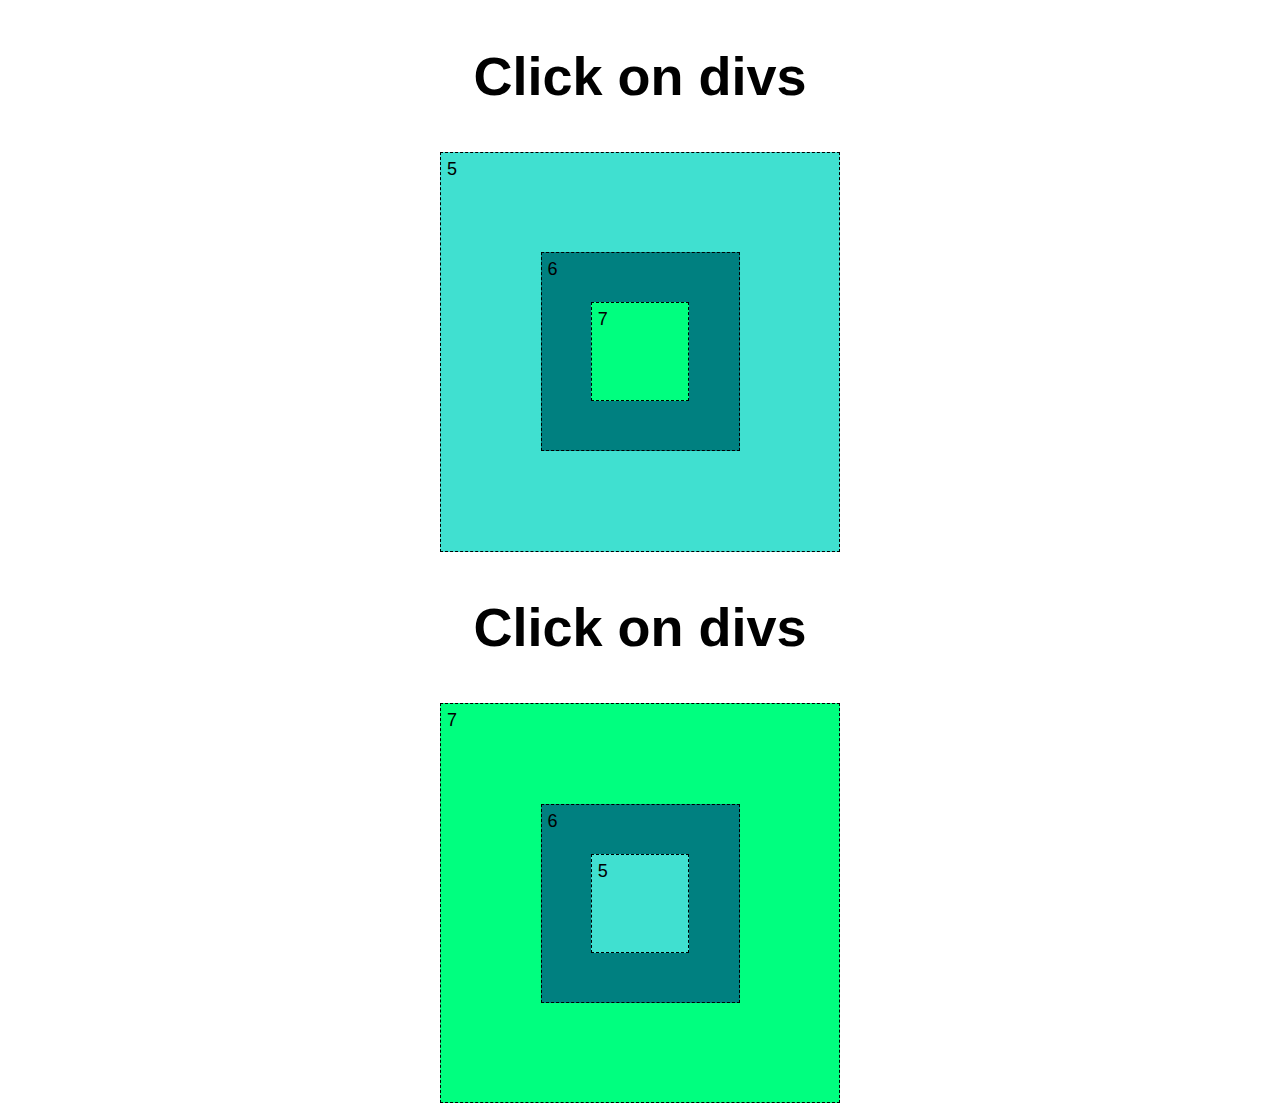
<file: 2022-01-15/event-listener/index.html>
<!DOCTYPE html>
<html lang="en">
<head>
    <meta charset="UTF-8">
    <meta http-equiv="X-UA-Compatible" content="IE=edge">
    <meta name="viewport" content="width=device-width, initial-scale=1.0">
    <title>Event Listener</title>
    <style>
        html,
        body {
            margin: 0;
            box-sizing: border-box;
            font-size: 1.5em;
            font-family: Verdana, Geneva, Tahoma, sans-serif;
        }

        *,
        *::before,
        *::after {
            box-sizing: inherit;
        }

        h2 {
            text-align: center;
        }

        div {
            position: relative;
            margin: auto;
            border: 1px black dashed;
            display: grid;
        }

        div::after {
            content: var(--value);
            position: absolute;
            top: .25rem;
            left: .25rem;
            font-size: .75rem;
        }

        .grandparent,
        .grandparent-capt {
            width: 400px;
            height: 400px;
        }

        .parent,
        .child,
        .parent-capt,
        .child-capt {
            width: 50%;
            height: 50%;
        }

        .bg-0 {
            --value: '0';
            background-color: azure;
        }

        .bg-1 {
            --value: '1';
            background-color: green;
        }

        .bg-2 {
            --value: '2';
            background-color: aquamarine;
        }

        .bg-3 {
            --value: '3';
            background-color: brown;
        }

        .bg-4 {
            --value: '4';
            background-color: coral;
        }

        .bg-5 {
            --value: '5';
            background-color: turquoise;
        }

        .bg-6 {
            --value: '6';
            background-color: teal;
        }

        .bg-7 {
            --value: '7';
            background-color: springgreen;
        }
    </style>
</head>
<body>
    <h2>Click on divs</h2>
    
    <div class="grandparent bg-5">
        <div class="parent bg-6">
            <div class="child bg-7"></div>
        </div>
    </div>

    <h2>Click on divs</h2>
    
    <div id="gp-capt" class="grandparent-capt bg-7">
        <div id="p-capt" class="parent-capt bg-6">
            <div id="c-capt" class="child-capt bg-5"></div>
        </div>
    </div>

    <script>
        let grandParentCounter = 5, parentCounter = 6, childCounter = 7
        const grandparent = document.querySelector('.grandparent')
        const parentEl = document.querySelector('.parent')
        const child = document.querySelector('.child')

        grandparent.addEventListener('click', getClickListener(grandparent, grandParentCounter))
        parentEl.addEventListener('click', getClickListener(parentEl, parentCounter))
        child.addEventListener('click', getClickListener(child, childCounter))

        function getClickListener(element, counter) {
            return (event) => {
                if (counter === 0) {
                    event.stopPropagation()
                    return;
                }
                element.classList.toggle(`bg-${counter}`)
                counter--
                element.classList.toggle(`bg-${counter}`)
            }
        }

        // With event delegation
        document.addEventListener('click', event => {
            if (event.target.matches('div') && ['gp-capt', 'p-capt', 'c-capt'].includes(event.target.id)) {
                const bgClass = event.target.classList.item(1)
                let counter = +bgClass.substring('bg-'.length)
                if (counter === 0) {
                    event.stopPropagation()
                    return
                }
                counter--
                event.target.classList.replace(bgClass, `bg-${counter}`)
            }
        }, { capture: true })
    </script>
</body>
</html>
</file>
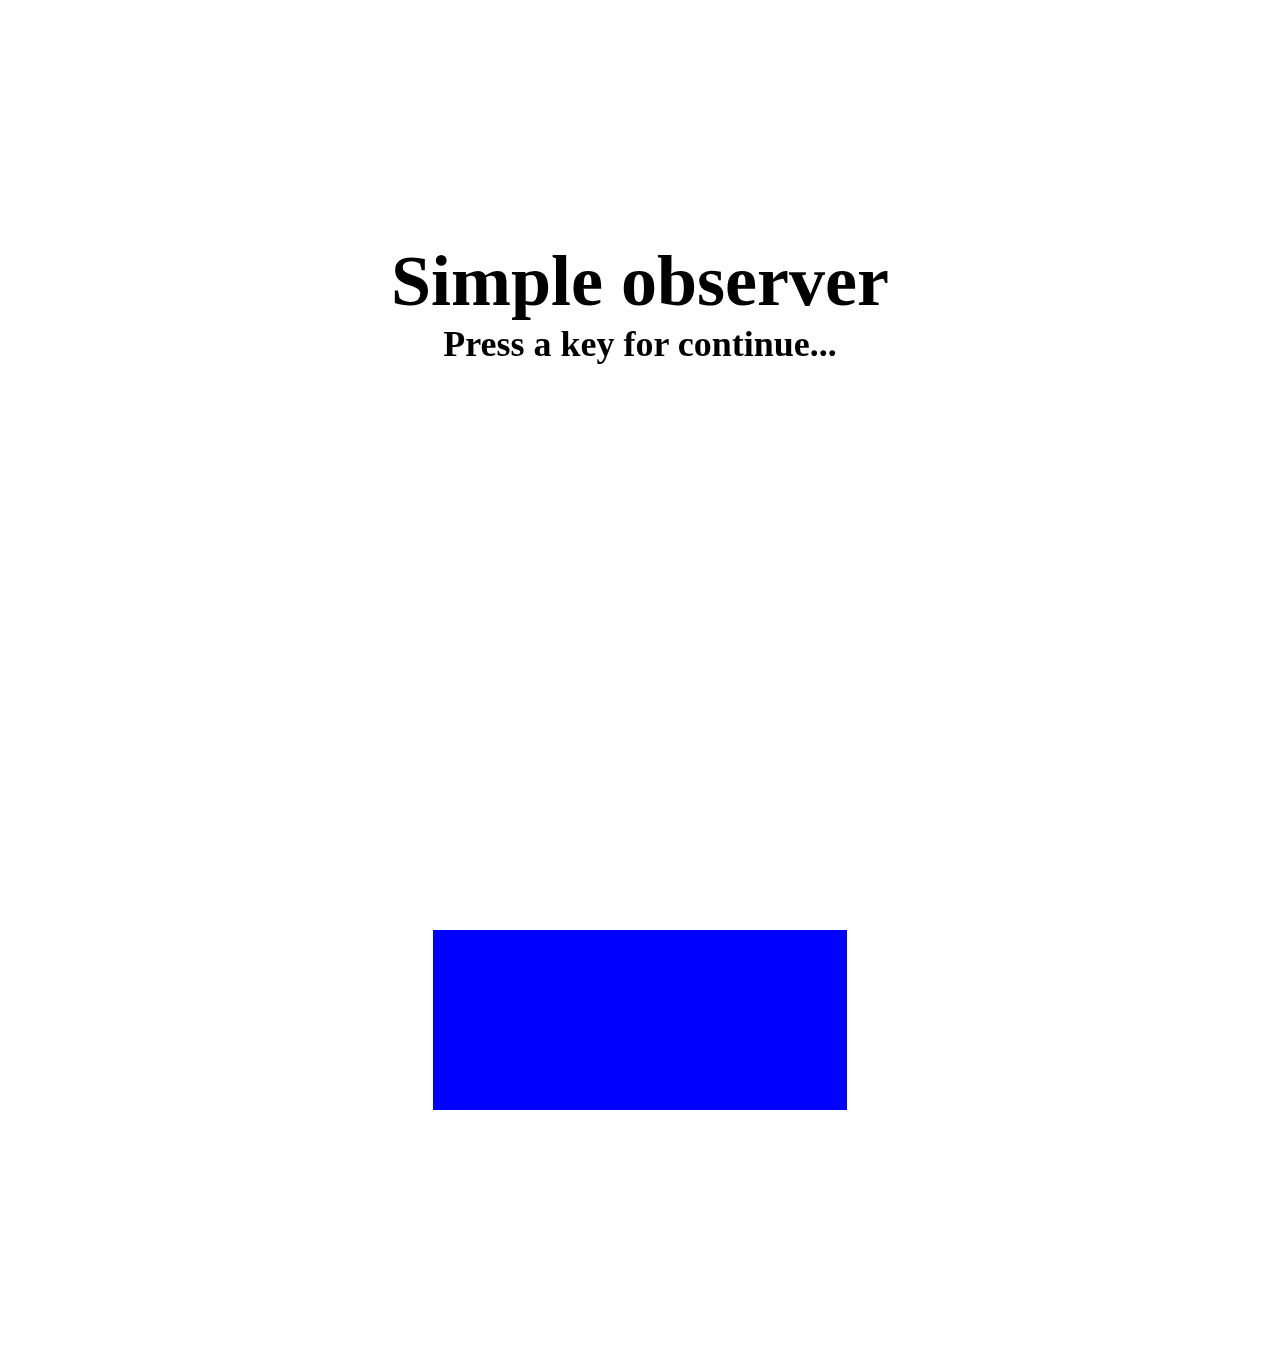
<file: 2022-01-15/intersection-observer/index.html>
<!DOCTYPE html>
<html lang="en">
<head>
    <meta charset="UTF-8">
    <meta http-equiv="X-UA-Compatible" content="IE=edge">
    <meta name="viewport" content="width=device-width, initial-scale=1.0">
    <title>Intersection Observer</title>
    <link rel="stylesheet" href="style.css">
</head>
<body>
    
    <div class="container">
        <div class="titles">
            <h1 id="firstExample">Test</h1>
            <h4>Press a key for continue...</h4>
        </div>
        <div id="test" class="test"></div>
    </div>

    <div class="container second-exercise display-none">
        <div class="titles">
            <h1>Observer with root</h1>
        </div>

        <div class="scrollable-container">
            <div class="overflow-container">
                <div id="littleTest" class="little-test"></div>
            </div>
        </div>
    </div>

    <div class="last-example display-none">
    </div>

    <script src="module.js" type="module" async></script>
</body>
</html>
</file>
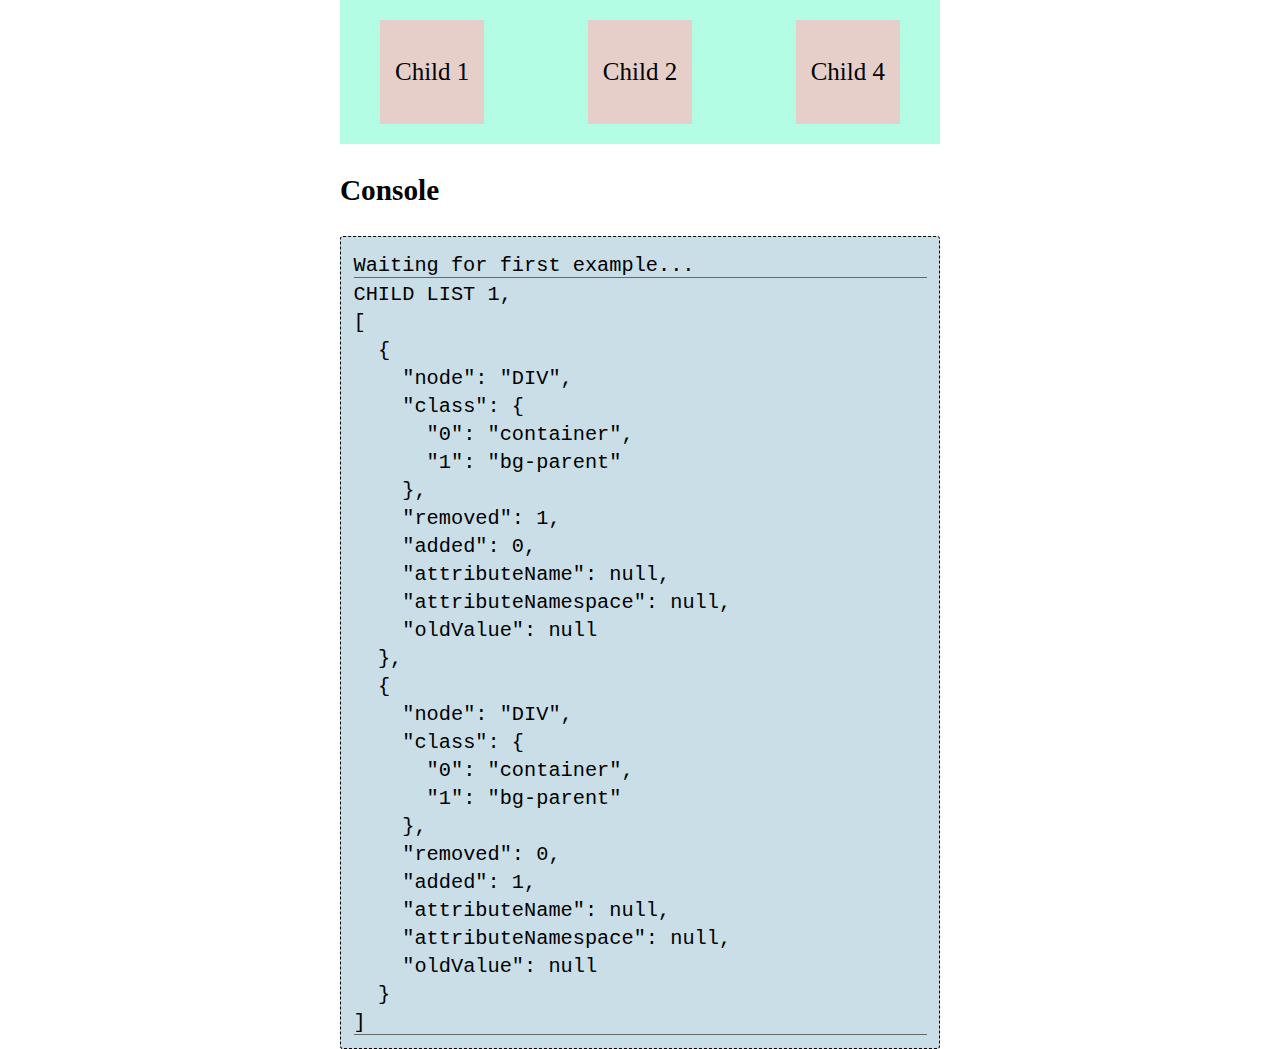
<file: 2022-01-15/mutation-observer/index.html>
<!DOCTYPE html>
<html lang="en">

<head>
    <meta charset="UTF-8">
    <meta http-equiv="X-UA-Compatible" content="IE=edge">
    <meta name="viewport" content="width=device-width, initial-scale=1.0">
    <title>Mutation Observer</title>
    <link rel="stylesheet" href="style.css">
</head>

<body>

    <div class="view-container">
        <div class="container bg-parent" data-change="noChanged" data-no-change="immutable">
            <div id="child1" class="child bg-child" contenteditable>Child 1</div>
            <div id="child2" class="child bg-child">Child 2</div>
            <div id="child3" class="child bg-child">Child 3</div>
        </div>

        <h3>Console</h3>

        <div class="console bg-console border-black padding">

        </div>
    </div>

    <script src="module.js" type="module" async></script>
</body>

</html>
</file>
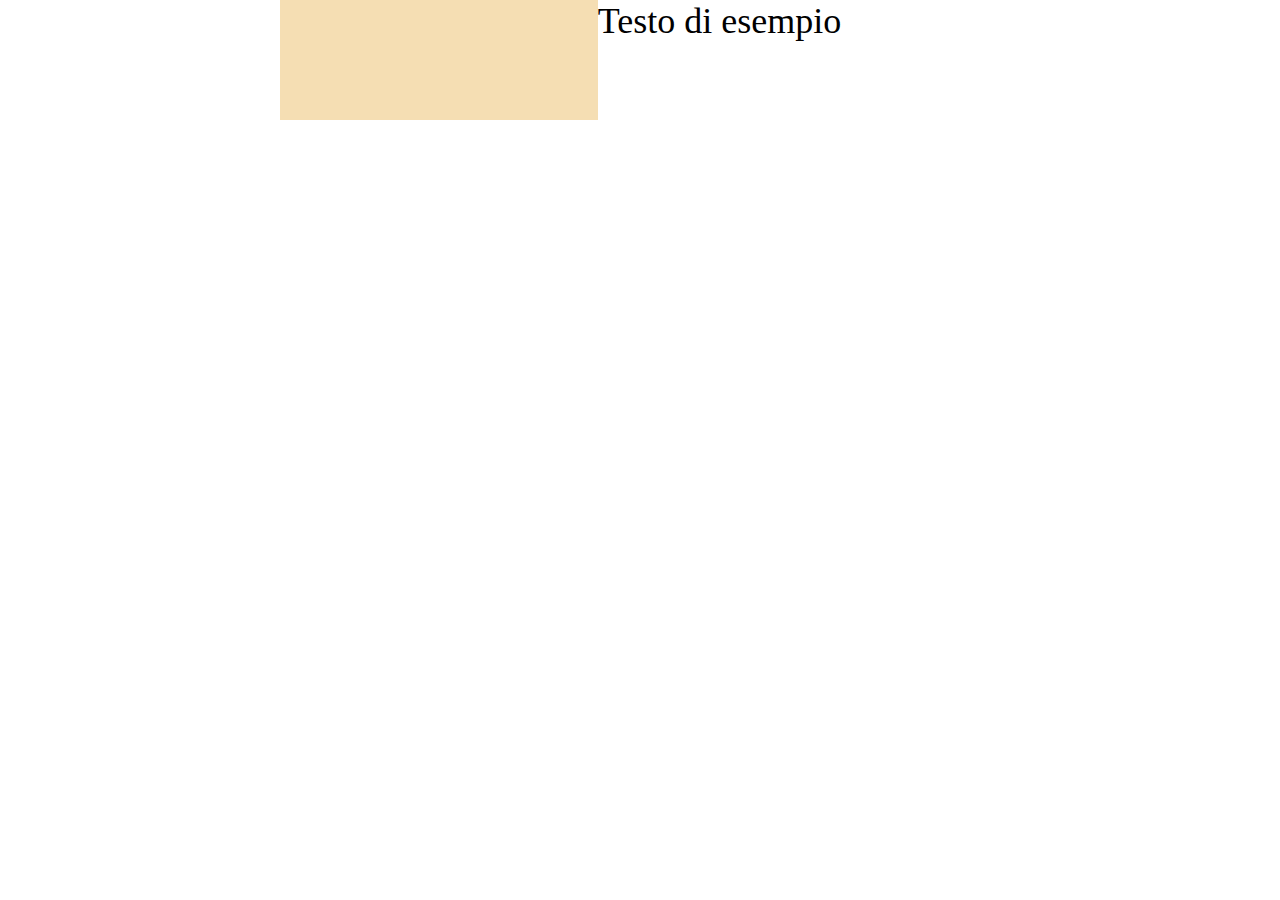
<file: 2022-01-15/resize-observer/index.html>
<!DOCTYPE html>
<html lang="en">
<head>
    <meta charset="UTF-8">
    <meta http-equiv="X-UA-Compatible" content="IE=edge">
    <meta name="viewport" content="width=device-width, initial-scale=1.0">
    <title>Resize Observer</title>
    <link rel="stylesheet" href="./style.css">
</head>
<body>
    <div class="container">
        <div class="box"></div>
        <div class="text" contentEditable data-text="Placeholder">Testo di esempio</div>
    </div>

    <script>
        const boxElement = document.querySelector('.box');

        const resizeObserver = new ResizeObserver(entries => {
            const boxObserved = entries[0];
            const isSmall = boxObserved.contentRect.width < 300;

            boxElement.style.backgroundColor = isSmall ? 'grey' : 'wheat';
        });

        resizeObserver.observe(boxElement);
    </script>
</body>
</html>
</file>
<file: 2022-01-15/intersection-observer/style.css>
html,
body {
    margin: 0;
    box-sizing: border-box;
    font-size: 1.5em;
}

*,
*::before,
*::after {
    box-sizing: inherit;
}

h1, 
h4 {
    margin: 0;
    text-align: center;
}

div.display-none {
    display: none;
}

.container {
    height: 150vh;
    padding: 10rem;
    display: flex;
    flex-direction: column;
    align-items: center;
    justify-content: space-between;
}

.second-exercise {
    height: 100vh;
    justify-content: space-evenly;
}

.titles {
    position: sticky;
    top: 1rem;
}

.test {
    width: 23ch;
    height: 10ch;
    margin: 0 auto;
    background: blue;
}

.scrollable-container {
    width: 70%;
    height: 10rem;
    border: 1px solid black;
    overflow: auto;
}

.overflow-container {
    width: 100%;
    height: 200%;
    padding: 1rem;
    display: flex;
    justify-content: center;
    align-items: flex-end;
}

.little-test {
    height: 7ch;
    width: 16ch;
    background-color: blue;
}

.last-example {
    width: 75vw;
    height: 75vh;
    margin: 10vh auto;
    padding: 1rem;
    border: 1px black dotted;
    overflow-y: auto;
    overflow-x: hidden;
}

.child {
    width: 100%;
    padding: .5rem;
    border: 1px gray solid;
    transition: all 500ms ease-out;
}

.not-visible {
    opacity: 0;
    transform: translateX(20%);
}

.child + .child {
    margin-top: 1rem;
}
</file>
<file: 2022-01-15/mutation-observer/style.css>
html,
body {
    margin: 0;
    box-sizing: border-box;
    font-size: 1.25em;
}

*,
*::before,
*::after {
    box-sizing: inherit;
}

.bg-parent {
    background-color: rgb(180, 253, 229);
}

.bg-console {
    background-color: rgb(201, 222, 230);
}

.bg-child {
    background-color: rgb(230, 207, 201);
}

.border-black {
    border: 1px black dashed;
    border-radius: .125em;
}

.border-bottom-gray {
    border-bottom: 1px rgb(104, 104, 104) solid;    
}

.padding {
    padding: .5em
}

.view-container {
    max-width: 30rem;
    margin: auto;
}

.container {
    padding: 1rem 2rem;
    display: flex;
    justify-content: space-between;
}

.child {
    max-width: 15ch;
    aspect-ratio: 1;
    padding: .75rem;
    display: grid;
    place-content: center;
}

.console {
    min-height: 10ch;
}

.console code {
    white-space: pre-wrap;
}
</file>
<file: 2022-01-15/resize-observer/style.css>
html,
body {
    margin: 0;
    box-sizing: border-box;
    font-size: 1.5em;
}

*,
*::before,
*::after {
    box-sizing: inherit;
}

.container {
    max-width: 30rem;
    margin: auto;
    display: flex;
}

.box {
    flex-grow: 2;
    height: 5rem;
    background-color: wheat;
}

.text {
    flex-grow: 1;
    min-width: 50%;
    max-width: 60%;
}

@keyframes placeholder {
    from, to {
        font-size: 1rem;
    }
    50% {
        font-size: 1.1rem;
    }
}

.text[contentEditable]:empty:not(:focus)::before {
    content:attr(data-text);
    color: gainsboro;
    animation: placeholder 10s ease-in-out infinite;
}
</file>
